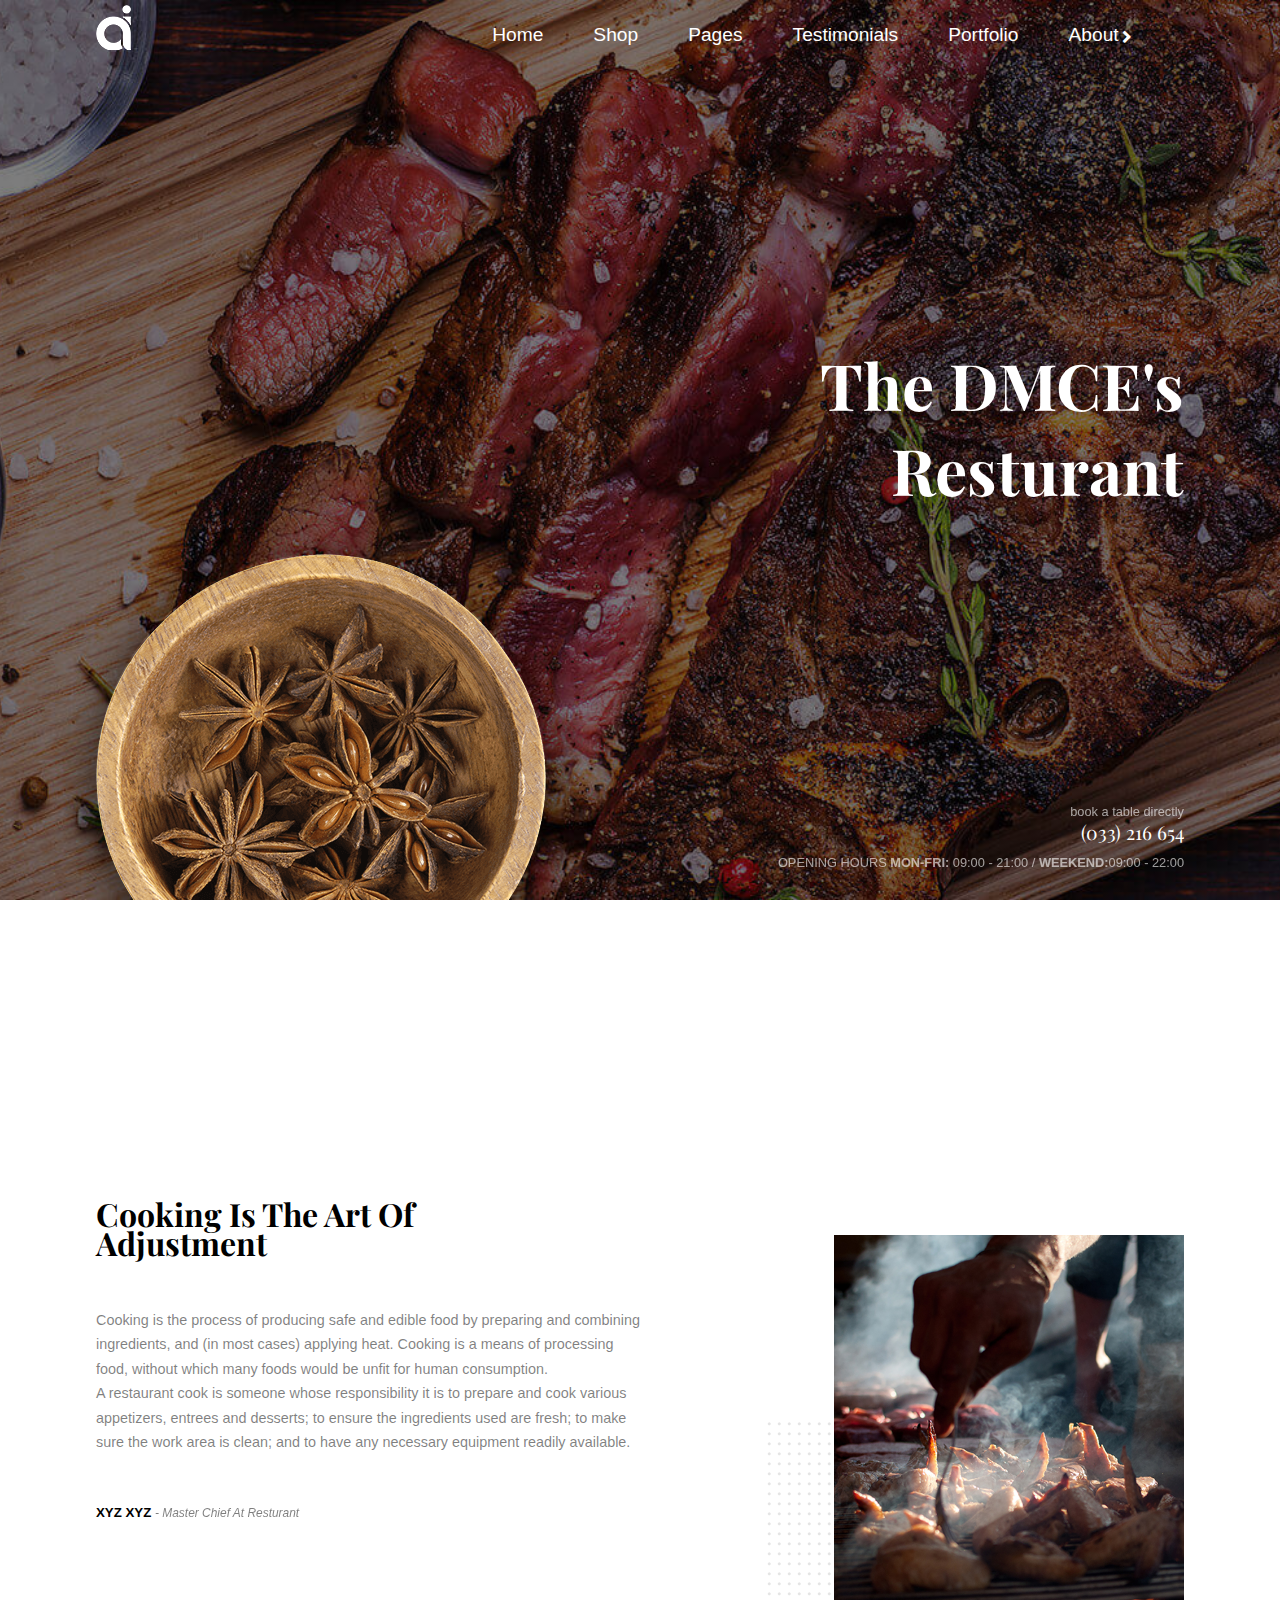
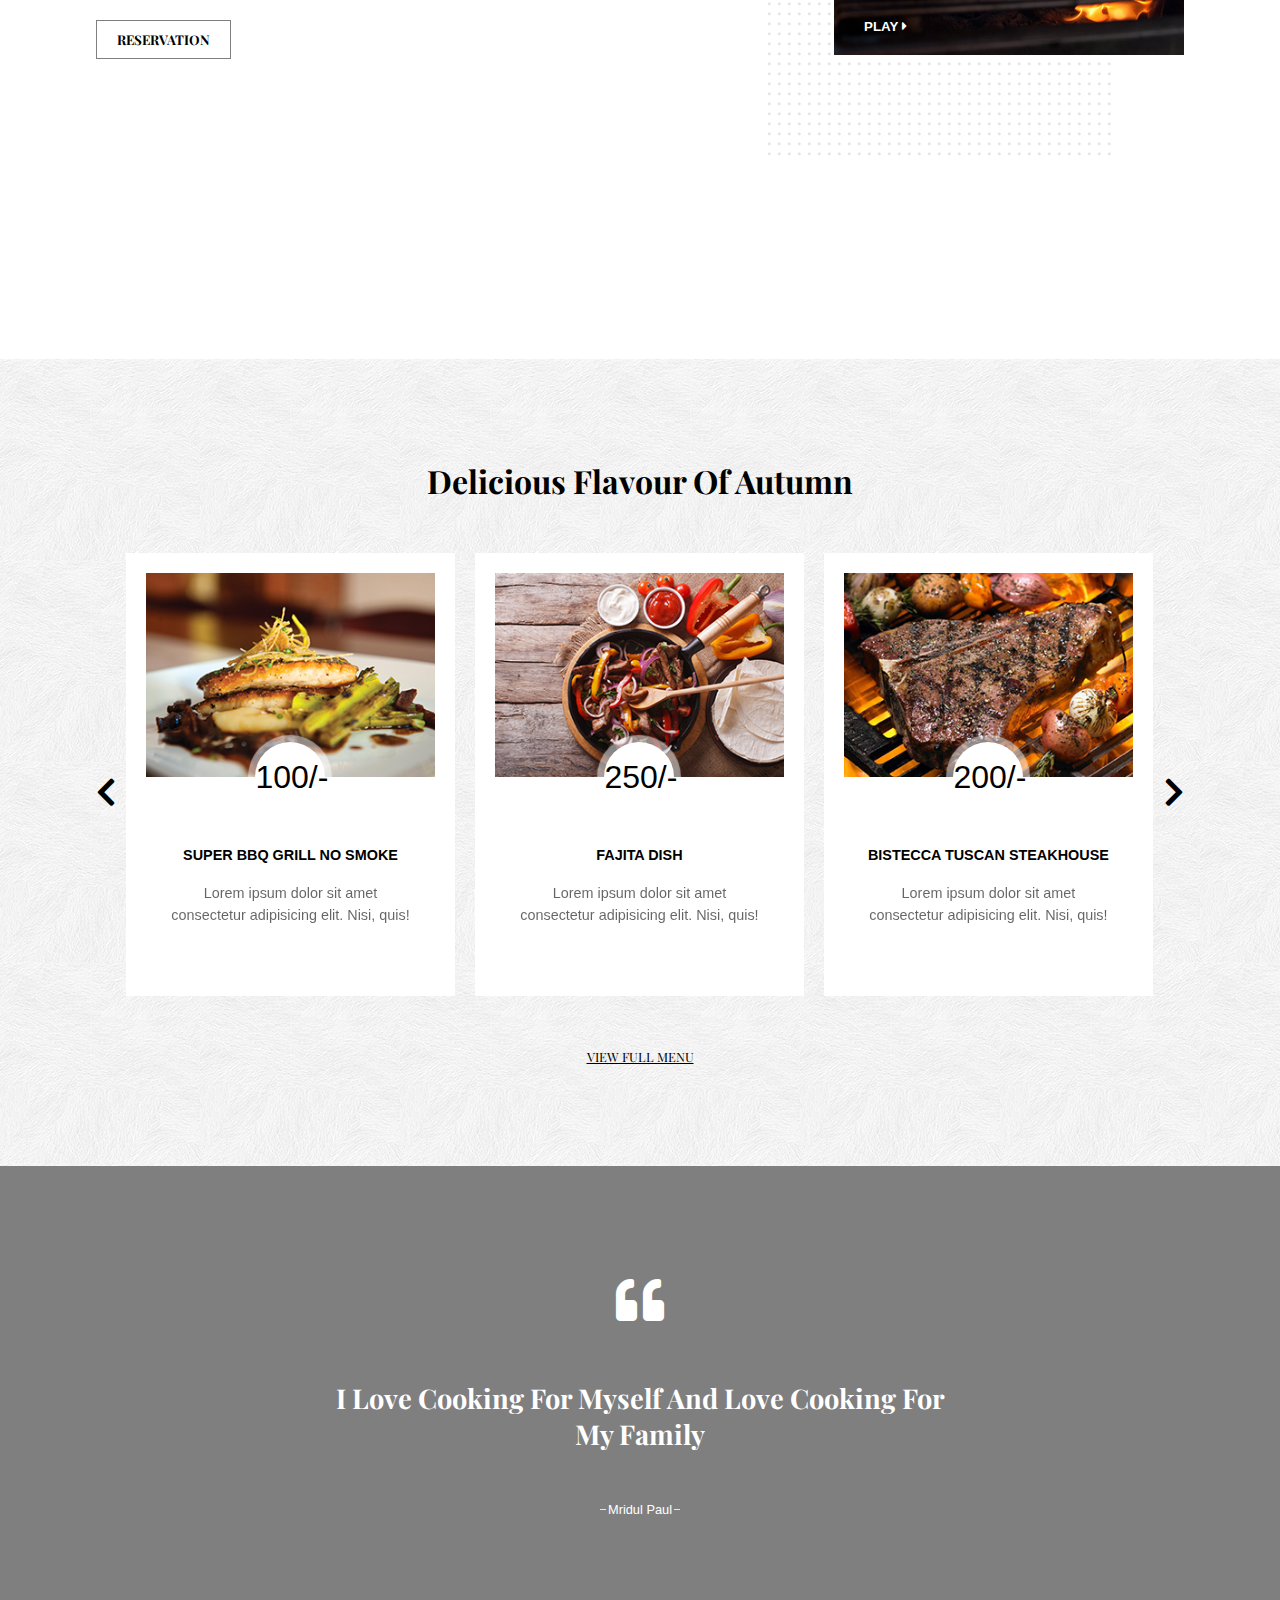
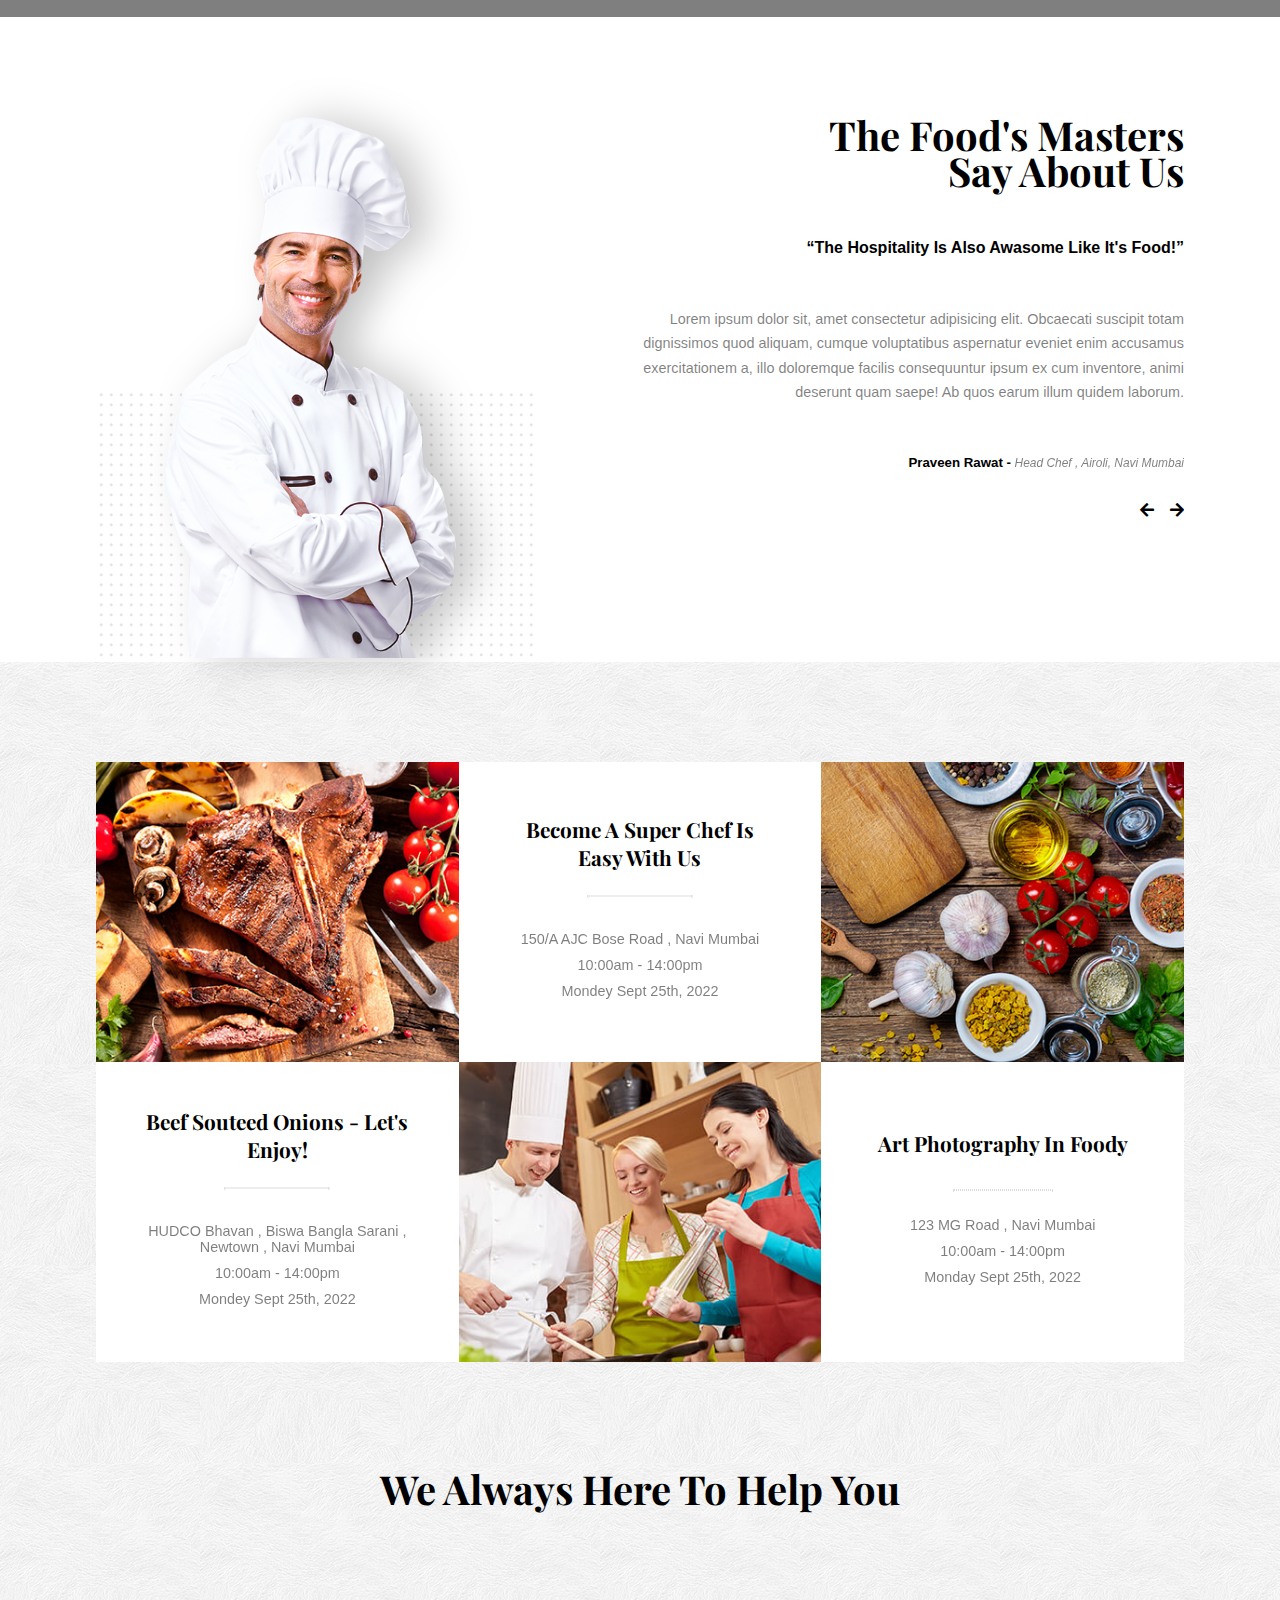
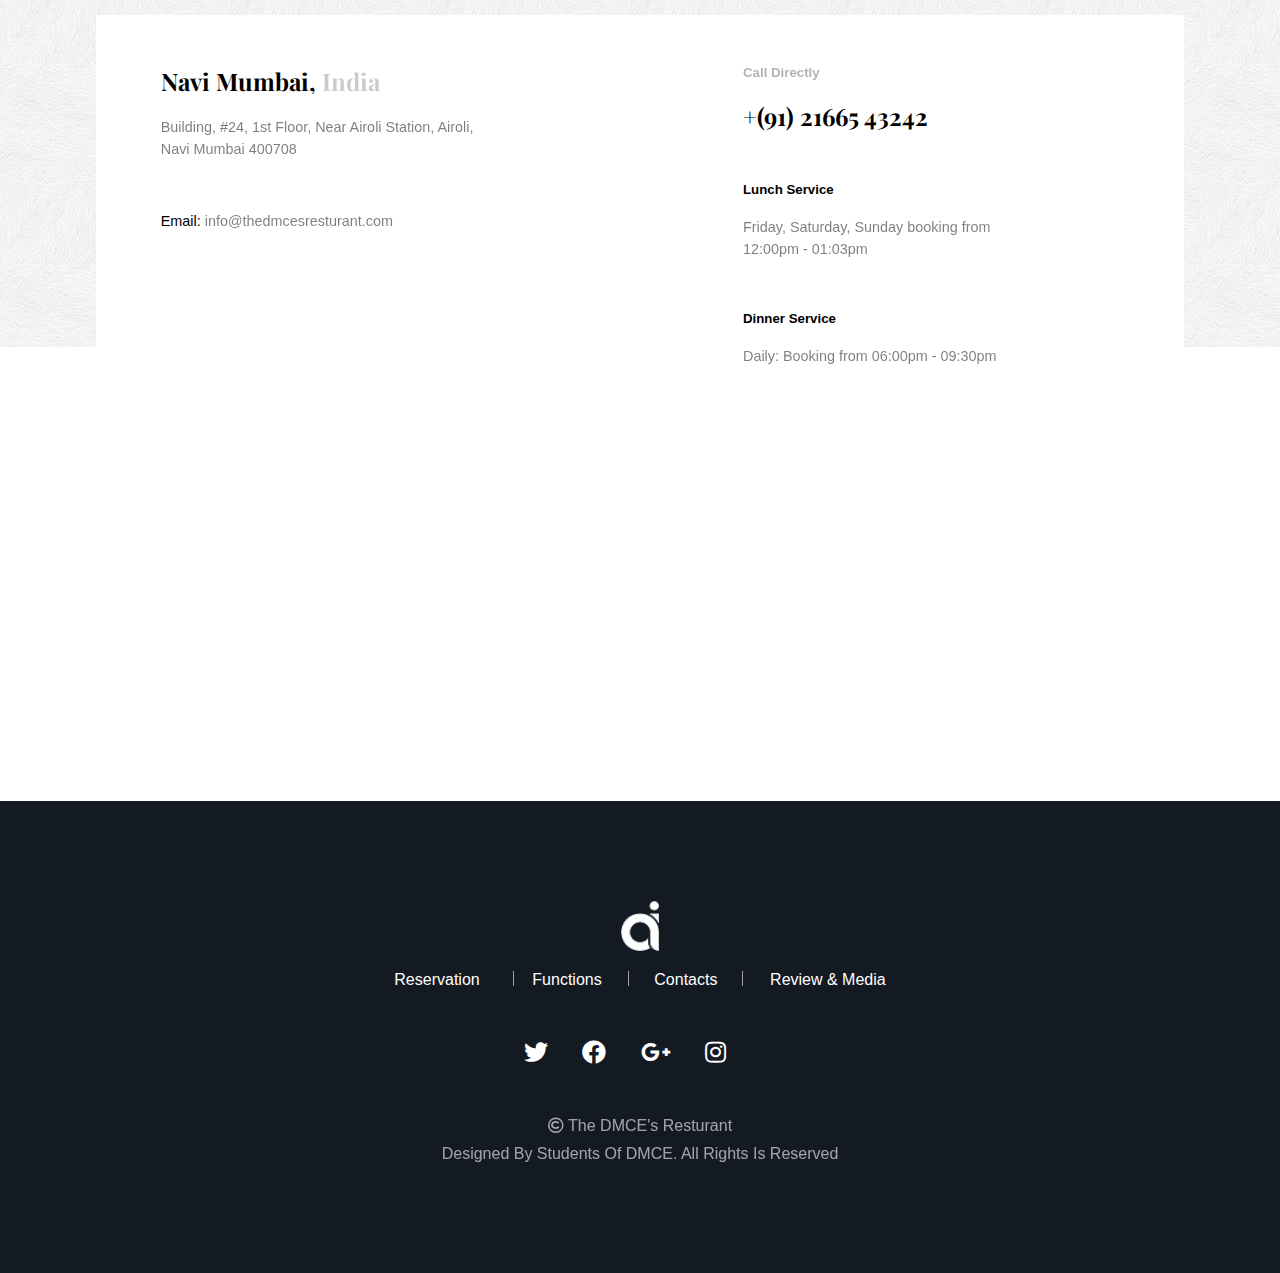
<file: index.html>
<!DOCTYPE html>
<html lang="en">

<head>
    <meta charset="UTF-8" />
    <meta name="viewport" content="width=device-width, initial-scale=1.0" />
    <title>EatU</title>
    <link rel="stylesheet" href="https://cdnjs.cloudflare.com/ajax/libs/font-awesome/5.14.0/css/all.min.css" />
    <link href="https://fonts.googleapis.com/css2?family=Playfair+Display:wght@800&display=swap" rel="stylesheet" />
    <link rel="stylesheet" href="main.css" />
    <link rel="stylesheet" href="./media.css" />
</head>

<body>
    <header>
        <div class="container">
            <img class="dish" src="images/dish.png" alt="" />

            <nav class="navbar">
                <div class="logo">
                    <img src="images/logo.png" alt="" srcset="" draggable="false" />
                </div>
                <div id="menu-icon"><i class="fas fa-bars fa-2x"></i></div>
                <ul class="lists" id="nav-menu">
                    <li><a href="" class="nav-link">home</a></li>
                    <li><a href="" class="nav-link">shop</a></li>
                    <li><a href="" class="nav-link">pages</a></li>
                    <li><a href="" class="nav-link">testimonials</a></li>
                    <li><a href="" class="nav-link">portfolio</a></li>
                    <li>
                        <a href="" class="nav-link">about <i class="fas fa-angle-right"></i
							></a>
                    </li>
                </ul>
            </nav>

            <div class="heading">
                <h1> The DMCE's <br />resturant</h1>
            </div>

            <div class="booking">
                <div class="content">
                    <h5 class="chair">book a table directly</h5>
                    <p>(033) 216 654</p>
                    <h5 class="note">
                        opening hours <span>mon-fri:</span> 09:00 - 21:00 /
                        <span>weekend:</span>09:00 - 22:00
                    </h5>
                </div>
            </div>
        </div>
    </header>
    <section id="shop">
        <div class="container">
            <div class="all-content">
                <article class="content">
                    <h3>
                        cooking is the art of <br /> adjustment
                    </h3>
                    <p>
                        Cooking is the process of producing safe and edible food by preparing and combining ingredients, and (in most cases) applying heat. Cooking is a means of processing food, without which many foods would be unfit for human consumption.
                        <br> A restaurant cook is someone whose responsibility it is to prepare and cook various appetizers, entrees and desserts; to ensure the ingredients used are fresh; to make sure the work area is clean; and to have any necessary
                        equipment readily available.
                    </p>
                    <h5>XYZ XYZ <span>- master chief at resturant</span></h5>
                    <button class="btn">reservation</button>
                </article>
                <div class="video-content">
                    <div class="btn-container">
                        <button class="btn">
								play <i class="fas fa-caret-right"></i>
							</button>
                    </div>
                    <div class="img">
                        <a href="https://youtu.be/A2W3c2KZR8o" target="_blank"><img src="images/video-bg.jpg" alt="" class="img-responsive" draggable="false" /></a>
                    </div>
                </div>
            </div>
        </div>
    </section>

    <section id="menu">
        <div class="container">
            <div class="all-content">
                <h2>delicious flavour of autumn</h2>

                <div class="slider">
                    <div class="right" id="next">
                        <i class="fas fa-chevron-right"></i>
                    </div>
                    <div class="left" id="prev">
                        <i class="fas fa-chevron-left"></i>
                    </div>
                    <div class="moved-cards">
                        <div class="cards-container">
                            <div class="card">
                                <img src="images/card-2.jpg" alt="" class="img-responsive" />
                                <div class="price"><span>100/-</span></div>
                                <div class="content">
                                    <h4>super bbq grill no smoke</h4>
                                    <p>
                                        Lorem ipsum dolor sit amet consectetur adipisicing elit. Nisi, quis!
                                    </p>
                                </div>
                            </div>
                            <div class="card">
                                <img src="images/card-3.jpg" alt="" class="img-responsive" />
                                <div class="price"><span>250/-</span></div>
                                <div class="content">
                                    <h4>Fajita Dish</h4>
                                    <p>
                                        Lorem ipsum dolor sit amet consectetur adipisicing elit. Nisi, quis!
                                    </p>
                                </div>
                            </div>
                            <div class="card">
                                <img src="images/card-1.jpg" alt="" class="img-responsive" />
                                <div class="price"><span>200/-</span></div>
                                <div class="content">
                                    <h4>Bistecca Tuscan Steakhouse</h4>
                                    <p>
                                        Lorem ipsum dolor sit amet consectetur adipisicing elit. Nisi, quis!
                                    </p>
                                </div>
                            </div>
                            <div class="card">
                                <img src="images/fish.png" alt="" class="img-responsive" />
                                <div class="price"><span>190/-</span></div>
                                <div class="content">
                                    <h4>Fish Fry</h4>
                                    <p>
                                        Lorem ipsum dolor sit amet consectetur adipisicing elit. Nisi, quis!
                                    </p>
                                </div>
                            </div>
                            <div class="card">
                                <img src="images/card-3.jpg" alt="" class="img-responsive" />
                                <div class="price"><span>320/-</span></div>
                                <div class="content">
                                    <h4>super bbq grill no smoke</h4>
                                    <p>
                                        Lorem ipsum dolor sit amet consectetur adipisicing elit. Nisi, quis!
                                    </p>
                                </div>
                            </div>
                            <div class="card">
                                <img src="images/card-1.jpg" alt="" class="img-responsive" />
                                <div class="price"><span>280/-</span></div>
                                <div class="content">
                                    <h4>super bbq grill no smoke</h4>
                                    <p>
                                        Lorem ipsum dolor sit amet consectetur adipisicing elit. Nisi, quis!
                                    </p>
                                </div>
                            </div>
                        </div>
                    </div>
                </div>
                <div class="link">
                    <a href="#">view full menu</a>
                </div>
            </div>
        </div>
    </section>

    <section id="testimonials">
        <div class="content">
            <div class="icon"><i class="fas fa-quote-left"></i></div>
            <h3>i love cooking for myself and love cooking for my family</h3>
            <p class="name">Mridul Paul</p>
        </div>
    </section>

    <section id="chef">
        <div class="container">
            <div class="all-content">
                <div class="image">
                    <img src="images/chief.png" alt="" class="img-responsive" />
                </div>
                <article class="content">
                    <h2 class="heading">the food's masters say about us</h2>

                    <div class="chef-main-slider">
                        <div class="inner-chef-slider">
                            <div class="moved-chef-slider">
                                <div class="slider-item">
                                    <q>The Hospitality Is Also Awasome Like It's Food!</q>
                                    <p>
                                        Lorem ipsum dolor sit, amet consectetur adipisicing elit. Obcaecati suscipit totam dignissimos quod aliquam, cumque voluptatibus aspernatur eveniet enim accusamus exercitationem a, illo doloremque facilis consequuntur ipsum ex cum inventore, animi deserunt
                                        quam saepe! Ab quos earum illum quidem laborum.
                                    </p>
                                    <h5 class="name">
                                        Praveen Rawat - <span>Head Chef , Airoli, Navi Mumbai</span>
                                    </h5>
                                </div>

                                <div class="slider-item">
                                    <q>The Quality Of The Food Is Awasome</q>
                                    <p>
                                        Lorem ipsum dolor sit, amet consectetur adipisicing elit. Obcaecati suscipit totam dignissimos quod aliquam, cumque voluptatibus aspernatur eveniet enim accusamus exercitationem a, illo doloremque facilis consequuntur ipsum ex cum inventore, animi deserunt
                                        quam saepe! Ab quos earum illum quidem laborum.
                                    </p>
                                    <h5 class="name">
                                        Rajib Biswas - <span>Owner Of Taj Bengal</span>
                                    </h5>
                                </div>
                                <div class="slider-item">
                                    <q>The Ambience Is Out Of The World With It's Food!</q>
                                    <p>
                                        Lorem ipsum dolor sit, amet consectetur adipisicing elit. Obcaecati suscipit totam dignissimos quod aliquam, cumque voluptatibus aspernatur eveniet enim accusamus exercitationem a, illo doloremque facilis consequuntur ipsum ex cum inventore, animi deserunt
                                        quam saepe! Ab quos earum illum quidem laborum.
                                    </p>
                                    <h5 class="name">
                                        Rohit Khandella - <span>Head Chef , JW Marriot</span>
                                    </h5>
                                </div>
                                <div class="slider-item">
                                    <q>Best Experience</q>
                                    <p>
                                        Lorem ipsum dolor sit, amet consectetur adipisicing elit. Obcaecati suscipit totam dignissimos quod aliquam, cumque voluptatibus aspernatur eveniet enim accusamus exercitationem a, illo doloremque facilis consequuntur ipsum ex cum inventore, animi deserunt
                                        quam saepe! Ab quos earum illum quidem laborum.
                                    </p>
                                    <h5 class="name">
                                        ahmed ali - <span>winner master chef 2022</span>
                                    </h5>
                                </div>
                            </div>
                        </div>
                        <div class="next"><i class="fas fa-arrow-right"></i></div>
                        <div class="prev"><i class="fas fa-arrow-left"></i></div>
                    </div>
                </article>
            </div>
        </div>
    </section>

    <section id="events">
        <div class="container">
            <div class="cards">
                <div class="card">
                    <div class="imgBox">
                        <img src="images/img-1.jpg" alt="" class="" />
                    </div>
                    <div class="content">
                        <h3>beef souteed onions - let's enjoy!</h3>
                        <p>HUDCO Bhavan , Biswa Bangla Sarani , Newtown , Navi Mumbai</p>
                        <p>10:00am - 14:00pm</p>
                        <p>Mondey Sept 25th, 2022</p>
                    </div>
                </div>

                <div class="card">
                    <div class="imgBox">
                        <img src="images/img-2.jpg" alt="" class="" />
                    </div>
                    <div class="content">
                        <h3>become a super chef is easy with us</h3>
                        <p>150/A AJC Bose Road , Navi Mumbai</p>
                        <p>10:00am - 14:00pm</p>
                        <p>Mondey Sept 25th, 2022</p>
                    </div>
                </div>

                <div class="card">
                    <div class="imgBox">
                        <img src="images/img-3.jpg" alt="" class="" />
                    </div>
                    <div class="content">
                        <h3>Art photography in foody</h3>
                        <p>123 MG Road , Navi Mumbai</p>
                        <p>10:00am - 14:00pm</p>
                        <p>Monday Sept 25th, 2022</p>
                    </div>
                </div>
            </div>
        </div>
    </section>

    <section id="contact">
        <h2>we always here to help you</h2>
        <div class="container">
            <article>
                <div class="all-content">
                    <div class="content-1">
                        <h3>Navi Mumbai, <span>India</span></h3>
                        <p>
                            Building, #24, 1st Floor, Near Airoli Station, Airoli, Navi Mumbai 400708
                        </p>
                        <p class="email">email: <span>info@thedmcesresturant.com</span></p>

                    </div>
                    <div class="content-2">
                        <h5>call directly</h5>
                        <h4>+(91) 21665 43242</h4>
                        <h5>Lunch Service</h5>
                        <p>Friday, Saturday, Sunday booking from 12:00pm - 01:03pm</p>
                        <h5>Dinner Service</h5>
                        <p>Daily: Booking from 06:00pm - 09:30pm</p>
                    </div>
                </div>
            </article>
        </div>
    </section>
    <section id="map">
        <iframe src="https://www.google.com/maps/embed?pb=!1m18!1m12!1m3!1d4508.544058618981!2d72.99624158367162!3d19.158415748907487!2m3!1f0!2f0!3f0!3m2!1i1024!2i768!4f13.1!3m3!1m2!1s0x0%3A0xd3c6cf8c72148aa5!2sAiroli%20local%20train%20station!5e0!3m2!1sen!2sin!4v1664209446417!5m2!1sen!2sin"
            width="100%" height="450" frameborder="0" style="border: 0" allowfullscreen="" aria-hidden="false" tabindex="0">
			</iframe>
    </section>

    <footer id="footer">
        <div class="container">
            <div class="all-content">
                <div class="logo">
                    <img src="images/logo.png" alt="" />
                </div>
                <ul>
                    <li><a href="#" style="text-decoration:none; color: white;">reservation</a> </li>
                    <li><a href="#" style="text-decoration:none; color:white; ">functions</a></li>
                    <li><a href="#" style="text-decoration:none; color:white; ">contacts</a></li>
                    <li><a href="#" style="text-decoration:none; color:white; ">review & media</a></li>
                </ul>
                <div class="icons">
                    <span><i class="fab fa-twitter"></i></span>
                    <span><i class="fab fa-facebook"></i></span>
                    <span><i class="fab fa-google-plus-g"></i></span>
                    <span><i class="fab fa-instagram"></i></span>
                </div>
                <p><i class="far fa-copyright"></i> The DMCE's resturant</p>
                <p>Designed by Students of DMCE. all rights is reserved</p>
            </div>
        </div>
    </footer>

    <script src="index.js"></script>
</body>

</html>
</file>
<file: main.css>
*,
*::before,
*::after {
    padding: 0;
    margin: 0;
    box-sizing: border-box;
}

html,
body {
    scroll-behavior: smooth;
}

body {
    font-family: Arial, Helvetica, sans-serif;
    /* overflow: hidden; */
}

header {
    position: relative;
    height: 100vh;
    background: linear-gradient(rgba(0, 0, 0, 0.5), rgba(0, 0, 0, 0.5)), url('images/bg.jpg') no-repeat center/cover;
    overflow: hidden;
}

header img.dish {
    position: absolute;
    bottom: -100px;
    object-fit: cover;
    box-shadow: 0 10px 40px 5px rgba(0, 0, 0, 0.5);
    border-radius: 50%;
    -webkit-border-radius: 50%;
    -moz-border-radius: 50%;
    -ms-border-radius: 50%;
    -o-border-radius: 50%;
}

nav.navbar {
    width: 100%;
    height: 50px;
    padding: 20px 0 0 0;
    display: flex;
    justify-content: space-between;
    align-items: center;
    overflow: hidden;
    /* position: relative; */
}

header #menu-icon {
    display: none;
}

header .container {
    height: 100%;
    display: flex;
    flex-direction: column;
    justify-content: space-between;
}

.navbar .logo {
    height: 200%;
    cursor: pointer;
}

.navbar ul {
    display: flex;
    justify-content: space-between;
    align-items: center;
    list-style: none;
}

.navbar ul li {
    margin-right: 50px;
    text-transform: capitalize;
}

.navbar ul li a {
    position: relative;
    display: inline-block;
    width: 100%;
    color: #fff;
    font-weight: 500;
    font-size: 1.2em;
    text-decoration: none;
}

.navbar ul li a i {
    position: relative;
    top: 3px;
    left: -2px;
    transition: all 0.3s ease;
    -webkit-transition: all 0.3s ease;
    -moz-transition: all 0.3s ease;
    -ms-transition: all 0.3s ease;
    -o-transition: all 0.3s ease;
}

.navbar ul li a:hover i {
    left: 1px;
}

.navbar ul li a::after {
    content: '';
    position: absolute;
    right: 0;
    bottom: -5px;
    width: 0%;
    height: 2px;
    background-color: #fff;
    border-radius: 20px;
    -webkit-border-radius: 20px;
    -moz-border-radius: 20px;
    -ms-border-radius: 20px;
    -o-border-radius: 20px;
    transition: all 0.1s ease-in-out;
    -webkit-transition: all 0.1s ease-in-out;
    -moz-transition: all 0.1s ease-in-out;
    -ms-transition: all 0.1s ease-in-out;
    -o-transition: all 0.1s ease-in-out;
}

.navbar ul li a:hover::after {
    width: 100%;
}

header .heading {
    font-family: var(--main-font);
    /* align-self: flex-end; */
    /* width: 50%; */
}

header .heading h1 {
    color: #fff;
    font-weight: bolder;
    font-size: 4em;
    text-transform: capitalize;
    text-align: right;
}

.booking {
    display: flex;
    /* justify-content: space-between; */
    justify-content: flex-end;
}


/* header .booking .dish {
    align-self: start;
    position: relative;
    bottom: -100px;
} */

header .booking .content {
    /* align-self: flex-end; */
    margin-bottom: 30px;
    color: #fff;
    text-align: right;
}

header .content h5 {
    font-size: 0.8em;
    font-weight: normal;
    opacity: 0.6;
}

header .content p {
    font-family: var(--main-font);
    font-size: 1.2em;
    margin-bottom: 10px;
}

header .content h5.note {
    opacity: 0.6;
    text-transform: uppercase;
}

header .content h5.note span {
    font-size: 1em;
    opacity: 1 !important;
    font-weight: bolder;
}

#shop {
    margin: var(--main-margin);
    /* background-color: royalblue; */
    overflow: hidden;
}

#shop .all-content {
    display: flex;
    justify-content: space-between;
    /* flex-wrap: wrap; */
    /* align-items: center; */
    padding: var(--main-padding);
}

#shop .all-content article.content {
    width: 50%;
}

#shop .content h3 {
    font-family: var(--main-font);
    color: #000;
    font-weight: bolder;
    font-size: 2em;
    text-transform: capitalize;
    line-height: 0.9;
    margin-bottom: var(--inner-margin-bottom);
}

#shop .content p {
    color: rgba(0, 0, 0, 0.5);
    font-size: 0.9em;
    font-weight: normal;
    font-family: sans-serif;
    line-height: 1.7;
    margin-bottom: var(--inner-margin-bottom);
    /* width: 75%; */
}

#shop .content h5 {
    text-transform: capitalize;
    font-weight: bold;
    font-family: sans-serif;
    color: 000;
    margin-bottom: 100px;
}

#shop .content h5 span {
    font-size: 0.9em;
    font-weight: normal;
    font-family: sans-serif;
    font-style: italic;
    opacity: 0.5;
}

#shop .content .btn:hover {
    color: #fff;
    background-color: #000;
}

#shop .all-content .video-content {
    /* width: 50%; */
    position: relative;
    align-self: flex-end;
    /* height: auto; */
}

#shop .all-content .video-content::before {
    content: '';
    position: absolute;
    left: -70px;
    bottom: -100px;
    z-index: -1;
    width: 100%;
    height: 80%;
    background: url(images/dots.png) repeat;
}

#shop .all-content .video-content img {
    /* height: 100%; */
    width: 350px;
    /* opacity: .6; */
}

#shop .all-content .video-content .btn-container {
    position: absolute;
    bottom: 15px;
    left: 10px;
}

#shop .all-content .video-content .btn {
    border: none;
    font-family: sans-serif;
    font-weight: bold;
    color: #fff;
}

#menu {
    position: relative;
}

#menu::before {
    content: '';
    position: absolute;
    top: 0;
    left: 0;
    right: 0;
    bottom: 0;
    z-index: -1;
    width: 100%;
    height: 100%;
    background: url(images/pattern.jpg) repeat;
}

#menu .all-content {
    padding: var(--main-padding);
}

#menu .all-content h2 {
    text-align: center;
    font-family: var(--main-font);
    margin-bottom: var(--inner-margin-bottom);
    text-transform: capitalize;
    font-weight: bold;
    font-size: 2em;
}

#menu .all-content .slider {
    margin-bottom: var(--inner-margin-bottom);
    position: relative;
    overflow: hidden;
    padding: 0 30px;
}

#menu .slider .left,
#menu .slider .right {
    position: absolute;
    top: 50%;
    z-index: 9;
    font-size: 2em;
    cursor: pointer;
}

#menu .slider .left {
    left: 0px;
}

#menu .slider .right {
    right: 0;
}

#menu .all-content .slider .moved-cards {
    background: transparent;
    width: 100%;
    overflow: hidden;
    /* left: -330.5px; */
    /* position: relative; */
    /* display: flex; */
    /* justify-content: space-between; */
}

#menu .moved-cards .cards-container {
    /* min-width: 100%; */
    position: relative;
    display: flex;
    justify-content: space-between;
    align-items: center;
    transition: all 1s ease;
    -webkit-transition: all 1s ease;
    -moz-transition: all 1s ease;
    -ms-transition: all 1s ease;
    -o-transition: all 1s ease;
}

#menu .all-content .slider .moved-cards .card {
    background-color: #fff;
    padding: 20px;
    min-width: 32%;
    display: flex;
    flex-direction: column;
    /* width: 350px; */
}

#menu .all-content .slider .moved-cards .card {
    margin-right: 20px;
}

@media screen and (max-width: 995px) {
    #menu .all-content .slider .moved-cards .card {
        min-width: 48.5%;
    }
}

@media screen and (max-width: 590px) {
    #menu .all-content .slider .moved-cards .card {
        min-width: 100%;
    }
}

#menu .all-content .slider .moved-cards .card .price {
    position: relative;
    top: -35px;
    left: 50%;
    transform: translateX(-50%);
    -webkit-transform: translateX(-50%);
    -moz-transform: translateX(-50%);
    -ms-transform: translateX(-50%);
    -o-transform: translateX(-50%);
    width: 70px;
    height: 70px;
    line-height: 70px;
    text-align: center;
    /*font-family: var(--main-font);
    */
    font-size: 2em;
    font-weight: 400;
    background-color: #fff;
    /*margin-bottom: var(--inner-margin-bottom);
    */
    box-shadow: 0 0 1px 7px rgba(255, 255, 255, 0.5);
    border-radius: 50%;
    -webkit-border-radius: 50%;
    -moz-border-radius: 50%;
    -ms-border-radius: 50%;
    -o-border-radius: 50%;
}

#menu .all-content .slider .card .content {
    margin-bottom: var(--inner-margin-bottom);
    text-align: center;
    font-family: sans-serif;
    width: 100%;
    padding: 0 20px;
}

#menu .all-content .slider .card h4 {
    font-weight: bold;
    font-size: 0.9em;
    text-transform: uppercase;
    margin-bottom: 20px;
}

#menu .all-content .slider .card p {
    font-size: 0.9em;
    opacity: 0.6;
    line-height: 1.5;
}

#menu .all-content .link {
    text-align: center;
}

#menu .all-content .link a {
    text-transform: uppercase;
    font-family: var(--main-font);
    color: #000;
    font-size: 0.8em;
}

section#testimonials {
    background: linear-gradient(rgba(0, 0, 0, 0.5), rgba(0, 0, 0, 0.5)), url(images/bg-2.jpg) fixed center/cover;
}

#testimonials .content {
    padding: var(--main-padding);
    display: flex;
    flex-direction: column;
    justify-content: space-around;
    align-items: center;
    text-align: center;
    color: #fff;
    font-family: var(--main-font);
    /* width: 70%; */
    /* margin: 0 auto; */
}

#testimonials .content .icon {
    font-size: 3em;
    margin-bottom: var(--inner-margin-bottom);
}

#testimonials .content h3 {
    text-transform: capitalize;
    margin-bottom: var(--inner-margin-bottom);
    font-size: 1.7em;
    width: 50%;
}

#testimonials .content p.name {
    font-size: 0.8em;
    font-family: sans-serif;
    text-transform: capitalize;
    position: relative;
}

#testimonials .content p.name::before {
    content: '';
    position: absolute;
    top: 50%;
    left: -8px;
    width: 6px;
    height: 1px;
    background-color: #fff;
    opacity: 0.8;
}

#testimonials .content p.name::after {
    content: '';
    position: absolute;
    top: 50%;
    right: -8px;
    width: 6px;
    height: 1px;
    background-color: #fff;
    opacity: 0.8;
}

#chef .all-content {
    padding: var(--main-padding);
    padding-bottom: 0;
    display: flex;
    justify-content: space-between;
    /* align-items: center; */
    /* align-content: flex-end; */
}

#chef .all-content .image {
    /* align-self: center; */
    /* width: 50%; */
    position: relative;
    /* display: flex; */
}

#chef .all-content .image::before {
    content: '';
    position: absolute;
    top: 50%;
    left: 0;
    right: 0;
    width: 100%;
    height: 50%;
    background: url(images/dots.png) repeat;
    z-index: -1;
}

#chef .all-content .image img {
    width: 75%;
    position: relative;
    left: 15%;
    filter: drop-shadow(20px 0 20px rgba(0, 0, 0, 0.2));
    -webkit-filter: drop-shadow(20px 0 20px rgba(0, 0, 0, 0.2));
}

#chef .all-content .content {
    align-self: flex-start;
    display: flex;
    flex-direction: column;
    justify-content: space-between;
    align-items: flex-end;
    width: 50%;
}

#chef .all-content .content h2 {
    text-transform: capitalize;
    text-align: right;
    font-family: var(--main-font);
    font-size: 2.5em;
    line-height: 0.9;
    width: 70%;
    margin-bottom: var(--inner-margin-bottom);
}

#chef .all-content .content .chef-main-slider {
    text-align: right;
    position: relative;
    overflow: hidden;
}

#chef .all-content .content .chef-main-slider .next {
    position: absolute;
    bottom: 0;
    right: 0;
    font-size: 1em;
    cursor: pointer;
}

#chef .all-content .content .chef-main-slider .prev {
    position: absolute;
    bottom: 0;
    right: 30px;
    cursor: pointer;
}

#chef .all-content .chef-main-slider .moved-chef-slider {
    display: flex;
    position: relative;
    transition: all 1s ease;
    -webkit-transition: all 1s ease;
    -moz-transition: all 1s ease;
    -ms-transition: all 1s ease;
    -o-transition: all 1s ease;
}

#chef .all-content .chef-main-slider .slider-item {
    min-width: 100%;
}

#chef .all-content .content .chef-main-slider q {
    font-weight: bolder;
    font-size: 1em;
    font-family: sans-serif;
    display: block;
    margin-bottom: var(--inner-margin-bottom);
}

#chef .all-content .content .chef-main-slider p {
    color: rgba(0, 0, 0, 0.5);
    font-size: 0.9em;
    font-weight: normal;
    font-family: sans-serif;
    line-height: 1.7;
    margin-bottom: var(--inner-margin-bottom);
}

#chef .all-content .content .chef-main-slider h5 {
    text-transform: capitalize;
    font-weight: bold;
    font-family: sans-serif;
    color: 000;
    margin-bottom: 100px;
    margin-bottom: var(--inner-margin-bottom);
}

#chef .all-content .content .chef-main-slider h5 span {
    font-size: 0.9em;
    font-weight: normal;
    font-family: sans-serif;
    font-style: italic;
    opacity: 0.5;
}

@media screen and (max-width: 600px) {
    #chef .all-content {
        display: block;
        text-align: center;
    }
    #chef .image {
        display: none;
    }
    #chef .all-content .content {
        align-items: center;
        width: 100%;
    }
    #chef .all-content .content .chef-main-slider {
        text-align: center;
    }
    #chef .all-content .content .chef-main-slider .next {
        right: 45%;
    }
    #chef .all-content .content .chef-main-slider .prev {
        right: 55%;
    }
    #chef .all-content .content h2 {
        width: 100%;
        text-align: center;
    }
}

#events {
    position: relative;
    display: flex;
    justify-content: center;
    align-items: center;
}

#events::before {
    content: '';
    position: absolute;
    top: 0;
    left: 0;
    right: 0;
    bottom: 0;
    z-index: -1;
    width: 100%;
    height: 100%;
    background: url(images/pattern.jpg) repeat;
}

#events .cards {
    display: grid;
    grid-template-columns: repeat(auto-fit, minmax(33%, 1fr));
    padding: var(--main-padding);
}

#events .cards .card {
    display: flex;
    flex-direction: column;
    background-color: #fff;
}

#events .cards .card:nth-child(even) {
    flex-direction: column-reverse;
}

#events .cards .card .imgBox {
    /* min-width: 300px; */
    height: 300px;
    position: relative;
}

@media screen and (max-width: 920px) {
    #events .cards {
        grid-template-columns: repeat(auto-fit, minmax(100%, 1fr));
    }
    #events .cards .card {
        flex-direction: row;
        margin-bottom: 20px;
    }
    #events .cards .card:nth-child(even) {
        flex-direction: row-reverse;
    }
    #events .cards .card .imgBox,
    #events .cards .card .content {
        width: 50%;
    }
}

@media screen and (max-width: 630px) {
    #events .cards {
        grid-template-columns: repeat(auto-fit, minmax(100%, 1fr));
    }
    #events .cards .card {
        flex-direction: column;
        margin-bottom: 20px;
    }
    #events .cards .card:nth-child(even) {
        flex-direction: column;
    }
    #events .cards .card .imgBox,
    #events .cards .card .content {
        width: 100%;
        height: 250px;
    }
}

#events .cards .card .imgBox img {
    position: absolute;
    top: 0;
    left: 0;
    width: 100%;
    height: 100%;
    object-fit: cover;
}

#events .cards .card .content {
    /* min-width: 300px; */
    height: 300px;
    display: flex;
    flex-direction: column;
    justify-content: center;
    align-items: center;
    text-align: center;
    padding: 0 50px;
}

#events .cards .card .content h3 {
    text-transform: capitalize;
    font-family: var(--main-font);
    font-size: 1.3em;
    padding-bottom: 60px;
    position: relative;
}

#events .cards .card .content h3:after {
    content: '';
    border: 1px dotted #ddd;
    width: 40%;
    height: 1px;
    position: absolute;
    bottom: 30%;
    left: 50%;
    transform: translateX(-50%);
    -webkit-transform: translateX(-50%);
    -moz-transform: translateX(-50%);
    -ms-transform: translateX(-50%);
    -o-transform: translateX(-50%);
}

#events .cards .card .content p {
    font-size: 0.9em;
    font-weight: normal;
    font-family: sans-serif;
    opacity: 0.5;
    margin-bottom: 10px;
}

#contact {
    position: relative;
}

#contact::before {
    content: '';
    position: absolute;
    top: 0;
    left: 0;
    right: 0;
    bottom: 0;
    z-index: -1;
    width: 100%;
    height: 100%;
    background: url(images/pattern.jpg) repeat;
}

#contact h2 {
    font-family: var(--main-font);
    font-size: 2.5em;
    text-align: center;
    text-transform: capitalize;
    /* margin-bottom: var(--inner-margin-bottom); */
}

#contact article {
    background-color: #fff;
    position: relative;
    bottom: -100px;
    z-index: 9;
}

#contact article .all-content {
    padding: 50px 0 30px;
    display: flex;
    flex-direction: row;
    justify-content: space-around;
    /* align-items: center; */
}

#contact article .all-content .content-1 h3 {
    text-transform: capitalize;
    font-size: 1.5em;
    font-family: var(--main-font);
    margin-bottom: 20px;
}

#contact article .all-content .content-1 h3 span {
    opacity: 0.2;
}

#contact article .all-content p {
    font-family: sans-serif;
    opacity: 0.5;
    font-size: 0.9em;
    width: 74%;
    line-height: 1.5;
    margin-bottom: var(--inner-margin-bottom);
}

#contact article .all-content .content-1 p.email {
    opacity: 1;
    text-transform: capitalize;
}

#contact article .all-content .content-1 p.email span {
    opacity: 0.5;
    text-transform: lowercase;
}

#contact article .all-content .content-2 h5 {
    opacity: 0.3;
    margin-bottom: 20px;
    text-transform: capitalize;
}

#contact article .all-content .content-2 h4 {
    font-family: var(--main-font);
    font-size: 1.5em;
    margin-bottom: var(--inner-margin-bottom);
}

#contact article .all-content .content-2 h5:nth-of-type(2),
#contact article .all-content .content-2 h5:nth-of-type(3) {
    opacity: 1 !important;
}

footer {
    background-color: rgb(19, 26, 34);
    color: #fff;
}

footer .all-content {
    padding: var(--main-padding);
    display: flex;
    flex-direction: column;
    justify-content: space-around;
    align-items: center;
}

footer .logo {
    height: 50px;
    overflow: hidden;
    margin-bottom: 20px;
}

footer .logo img {
    height: 200%;
}

footer ul {
    display: flex;
    flex-wrap: wrap;
    /* gap: 1rem; */
    list-style: none;
    justify-content: space-around;
    width: 50%;
    margin-bottom: var(--inner-margin-bottom);
}

footer ul li {
    position: relative;
    text-transform: capitalize;
    opacity: 1;
    transition: all 0.1s ease-in-out;
    -webkit-transition: all 0.1s ease-in-out;
    -moz-transition: all 0.1s ease-in-out;
    -ms-transition: all 0.1s ease-in-out;
    -o-transition: all 0.1s ease-in-out;
}

footer ul li:hover {
    opacity: 0.6;
}

footer ul li:not(:last-child):after {
    content: '';
    border-right: 1px solid rgba(255, 255, 255, 0.6);
    position: absolute;
    top: 0;
    right: -40%;
    width: 1px;
    height: 15px;
}

footer .icons {
    margin-bottom: var(--inner-margin-bottom);
}

footer .icons span {
    display: inline-block;
    margin-right: 30px;
    font-size: 1.5em;
    transition: all 0.1s ease-in-out;
    -webkit-transition: all 0.1s ease-in-out;
    -moz-transition: all 0.1s ease-in-out;
    -ms-transition: all 0.1s ease-in-out;
    -o-transition: all 0.1s ease-in-out;
}

footer .icons span:hover {
    opacity: 0.6;
}

footer p {
    text-transform: capitalize;
    opacity: 0.6;
    margin-bottom: 10px;
}


/* globals classes */

.container {
    width: 85%;
    margin: 0 auto;
}

.img-responsive {
    max-width: 100%;
    object-fit: cover;
}

.btn {
    background-color: transparent;
    border: 1px solid rgba(0, 0, 0, 0.5);
    outline: none;
    padding: 10px 20px;
    text-transform: uppercase;
    font-family: var(--main-font);
    font-weight: bold;
    cursor: pointer;
    transition: all 0.3s ease;
    -webkit-transition: all 0.3s ease;
    -moz-transition: all 0.3s ease;
    -ms-transition: all 0.3s ease;
    -o-transition: all 0.3s ease;
}

.disabled {
    opacity: 0.3;
}

#chef .all-content .content .chef-main-slider .next.disabled,
#chef .all-content .content .chef-main-slider .prev.disabled {
    cursor: not-allowed;
}


/***********************************************************/


/*vars*/

:root {
    --main-margin: 200px 0;
    --main-margin-mobile: 80px 0;
    --inner-margin-bottom: 50px;
    --main-padding: 100px 0;
    --main-font: 'Playfair Display', serif;
}


/***********************************************************/
</file>
<file: media.css>
@media only screen and (max-width: 600px) {
    body {
      background-color: lightblue;
    }
  }
</file>
